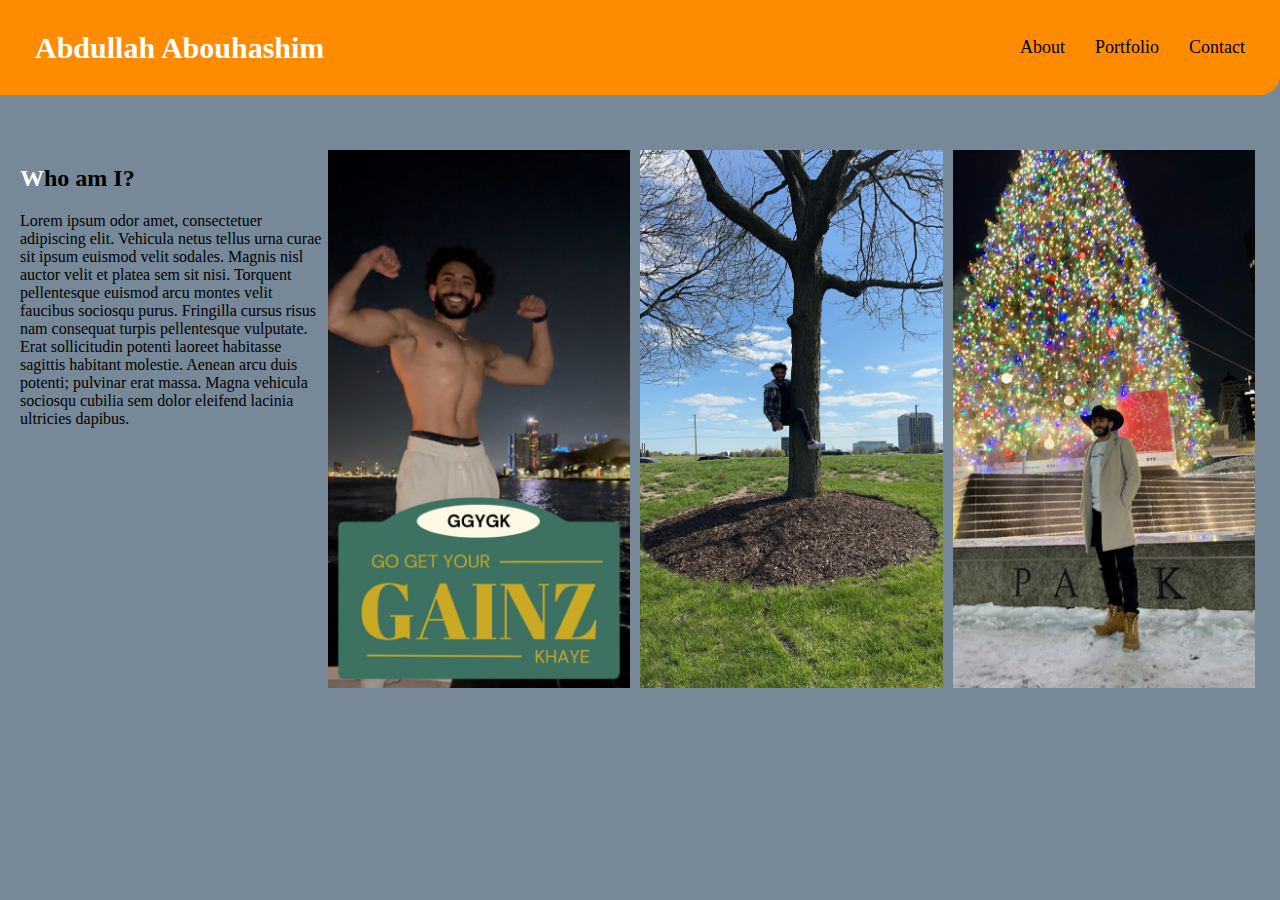
<file: index.html>
<!DOCTYPE html>
<html lang="en">
<head>
  <meta charset="UTF-8">
  <meta name="viewport" content="width=device-width, initial-scale=1.0">
  <link rel="stylesheet" href="style.css">
  <title>Home</title>
</head>
<body>

  <!--Header-->
  <div class="header">
    <a href="index.html" class="name">Abdullah Abouhashim</a>
    <div class="header-right">
    <a href="about.html">About</a>
    <a href="portfolio.html">Portfolio</a>
    <a href="contact.html">Contact</a>
     </div>
  </div>
  
  <!--Page Contents-->

  <div class="container">
    <div class="box-1">
     <h2 class="abril-fatface-regular">
      <span style="color:white;">W</span>ho am I?
      </h2>
      <p style="text-wrap: wrap;">
      Lorem ipsum odor amet, consectetuer adipiscing elit. Vehicula netus tellus urna curae sit ipsum euismod velit sodales. Magnis nisl auctor velit et platea sem sit nisi. Torquent pellentesque euismod arcu montes velit faucibus sociosqu purus. Fringilla cursus risus nam consequat turpis pellentesque vulputate. Erat sollicitudin potenti laoreet habitasse sagittis habitant molestie. Aenean arcu duis potenti; pulvinar erat massa. Magna vehicula sociosqu cubilia sem dolor eleifend lacinia ultricies dapibus.
      </p> 
    </div>

    <div class="box-2">
    <img src="images/ggygk.JPG" width="100%;">
    </div>

    <div class="box-2">
      <img src="images/tree.JPG" width="100%;">
    </div>

    <div class="box-2">
      <img src="images/cowboy.JPG" width="100%">
    </div>
  


  </div>








  
</body>
</html>
</file>
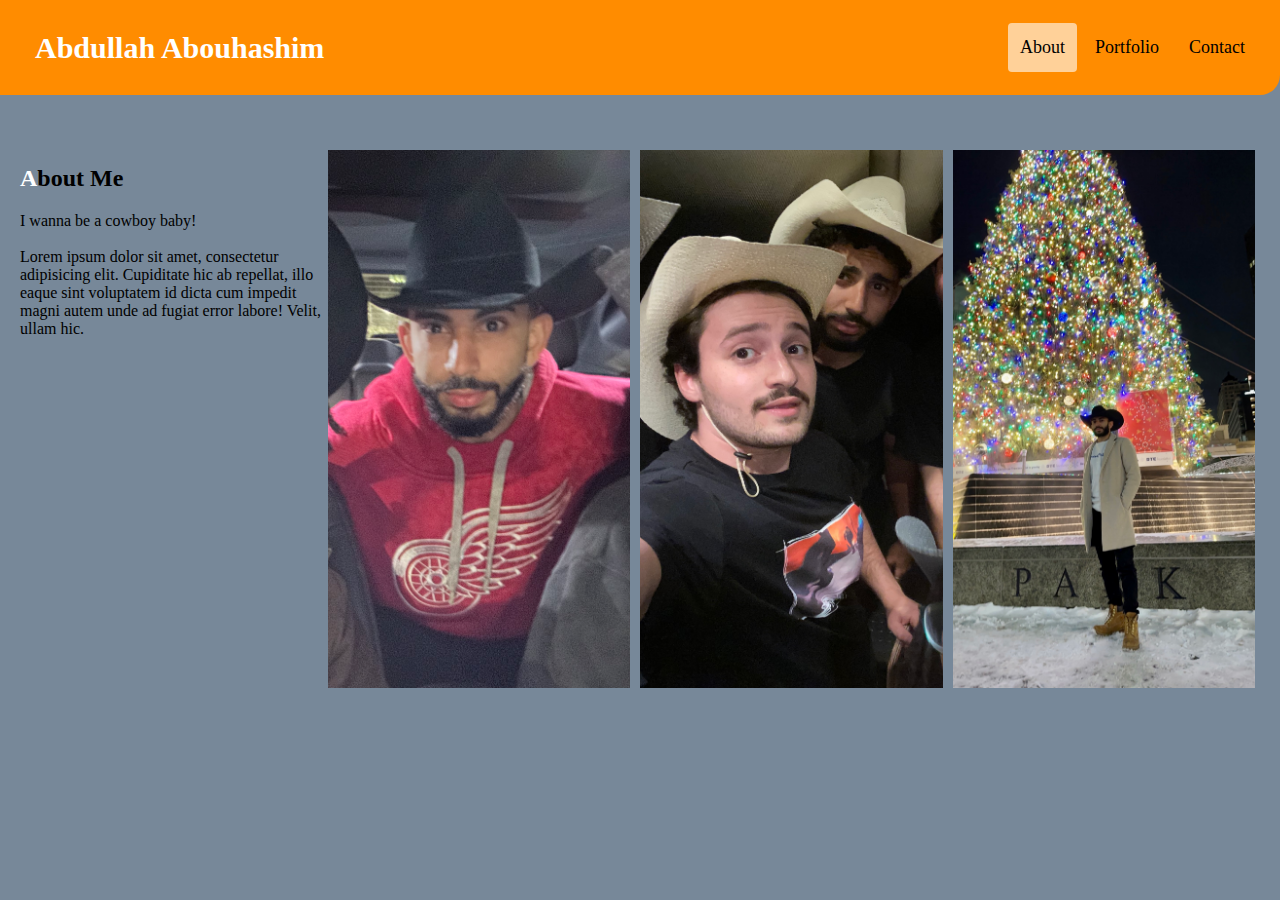
<file: about.html>
<!DOCTYPE html>
<html lang="en">
<head>
  <meta charset="UTF-8">
  <meta name="viewport" content="width=device-width, initial-scale=1.0">
  <link rel="stylesheet" href="style.css">
  <title>Home</title>
</head>
<body>

  <!--Header-->
  <div class="header">
    <a href="index.html" class="name">Abdullah Abouhashim</a>
    <div class="header-right">
    <a href="about.html" class="active">About</a>
    <a href="portfolio.html">Portfolio</a>
    <a href="contact.html">Contact</a>
     </div>
  </div>
  
  <!--Page Contents-->

  <div class="container">
    <div class="box-1">
     <h2 class="abril-fatface-regular">
      <span style="color: white;">A</span>bout Me
      </h2>
      <p style="text-wrap: wrap;">
        I wanna be a cowboy baby! <br/> <br/>
        Lorem ipsum dolor sit amet, consectetur adipisicing elit. Cupiditate hic ab repellat, illo eaque sint voluptatem id dicta cum impedit magni autem unde ad fugiat error labore! Velit, ullam hic.
      </p> 
    </div>

    <div class="box-2">
    <img src="images/cowboy2.jpeg" width="100%;">
    </div>

    <div class="box-2">
      <img src="images/cowboy3.jpeg" width="100%;">
    </div>

    <div class="box-2">
      <img src="images/cowboy.JPG" width="100%">
    </div>
  





    </div>
  </div>








  
</body>
</html>
</file>
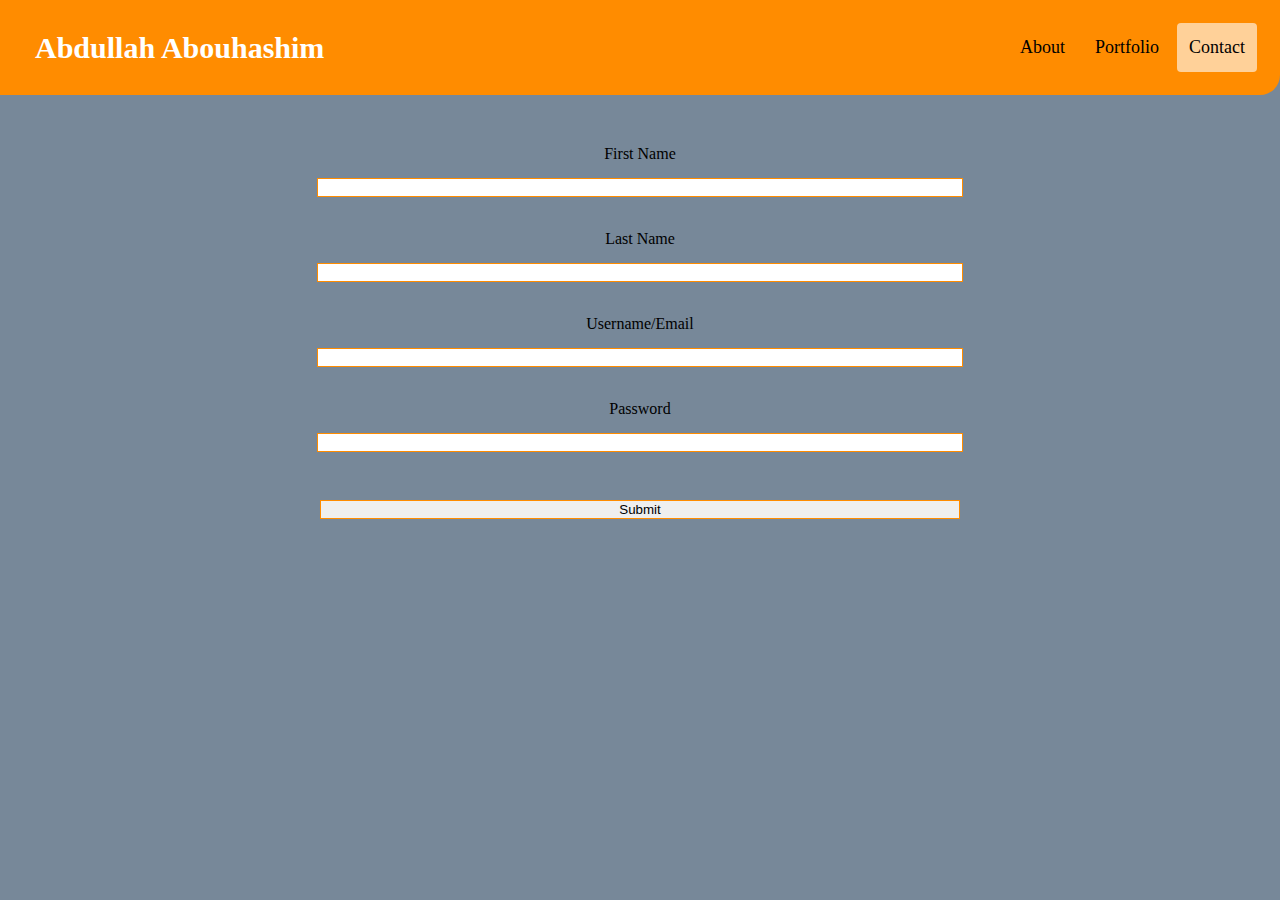
<file: contact.html>
<!DOCTYPE html>
<html lang="en">
<head>
  <meta charset="UTF-8">
  <meta name="viewport" content="width=device-width, initial-scale=1.0">
  <link rel="stylesheet" href="style.css">
  <title>Home</title>
</head>
<body>

  <!--Header-->
  <div class="header">
    <a href="index.html" class="name">Abdullah Abouhashim</a>
    <div class="header-right">
    <a href="about.html">About</a>
    <a href="portfolio.html">Portfolio</a>
    <a href="contact.html" class="active">Contact</a>
     </div>
  </div>
  
  <!--Page Contents-->

  <div class="contact-form">
  <form action="">
    <label for="username">First Name</label><br>
    <input type="text" id="" name=""> <br><br>
    <label for="username">Last Name</label><br>
    <input type="text" id="" name=""> <br><br>
    <label for="username">Username/Email</label><br>
    <input type="text" id="" name=""> <br><br>
    <label for="password">Password</label><br>
    <input type="password" id="" name=""><br><br>
    <input type="submit" value="Submit">
  </form>
  </div>






  
</body>
</html>
</file>
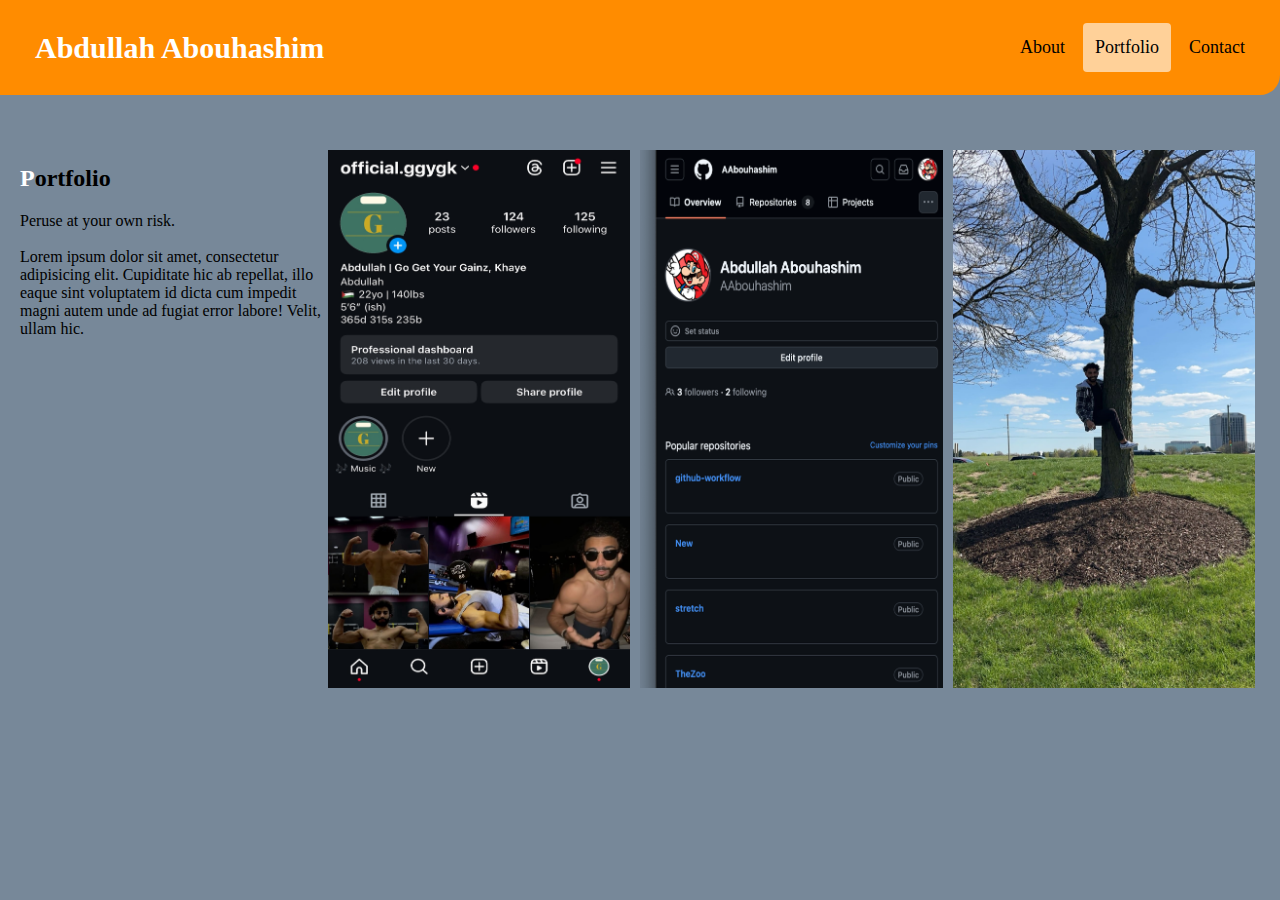
<file: portfolio.html>
<!DOCTYPE html>
<html lang="en">
<head>
  <meta charset="UTF-8">
  <meta name="viewport" content="width=device-width, initial-scale=1.0">
  <link rel="stylesheet" href="style.css">
  <title>Home</title>
</head>
<body>

  <!--Header-->
  <div class="header">
    <a href="index.html" class="name">Abdullah Abouhashim</a>
    <div class="header-right">
    <a href="about.html">About</a>
    <a href="portfolio.html" class="active">Portfolio</a>
    <a href="contact.html">Contact</a>
     </div>
  </div>
  
  <!--Page Contents-->

  <div class="container">
    <div class="box-1">
     <h2 class="abril-fatface-regular">
      <span style="color: white;">P</span>ortfolio
      </h2>
      <p style="text-wrap: wrap;">
       Peruse at your own risk. <br/> <br/>
        Lorem ipsum dolor sit amet, consectetur adipisicing elit. Cupiditate hic ab repellat, illo eaque sint voluptatem id dicta cum impedit magni autem unde ad fugiat error labore! Velit, ullam hic.
      </p> 
    </div>

    <div class="box-2">
    <a href="https://www.instagram.com/official.ggygk?utm_source=ig_web_button_share_sheet&igsh=ZDNlZDc0MzIxNw==">
      <img src="images/ggygk-page.jpeg" width="100%;">
    </a>
    </div>

    <div class="box-2">
      <a href="https://github.com/AAbouhashim">
      <img src="images/github.png" width="100%;">
      </a>
    </div>

    <div class="box-2">
      <a href="https://youtu.be/dQw4w9WgXcQ?si=3B3tqtkpraT-Wyrw">
      <img src="images/tree.JPG" width="100%">
      </a>  
    </div>
    
  </div>
  
    </div>
  </div>








  
</body>
</html>
</file>
<file: style.css>
body{
  padding: 0;
  margin: 0;
  background-color: lightslategray;
}

.header{
  overflow: hidden;
  background-color: darkorange;
  padding: 20px;
  border-bottom-right-radius: 20px;
  margin-bottom: 50px;
}

.header a{
  float: left;
  color: black;
  text-align: center;
  padding: 12px;
  text-decoration: none;
  font-size: 18px;
  line-height: 25px;
  border-radius: 4px;
  margin: 3px;
}

.header a.name{
  font-size: 30px;
  font-weight: bold;
  font-family: "Abril Fatface", serif;
  color: white;

}

.header a.name:hover{
  color: black;
}

.header a:hover{
  background-color: hsl(33, 100%, 80%);
}

.header a.active{
  background-color: hsl(33, 100%, 80%);
}

.header-right{
  float: right;
}

@media screen and (max-width: 800px) {
  .header a{
    float: none;
    display: block;
    text-align: left;
  }
  .header-right{
    float: none;
  }
  .container{
    flex-direction: column;
  }
}

.container{
  display:flex;
  align-items: flex-start;
  margin: 20px;
}

.box-1{
  flex: 1;
  width: 100%;
}

.box-2{
  flex: 1;
  text-align: left;
  margin: 5px;
}

.box-3{
  flex: 1;
  align-items: center;
}

input{
  width: 50%;
  border: 1px solid darkorange;
  margin: 15px;
}

input [type=text]{
  width: 50%;
  margin: 20px;
  border-radius: 4px;
}

form {
  text-align: center;
}
</file>
